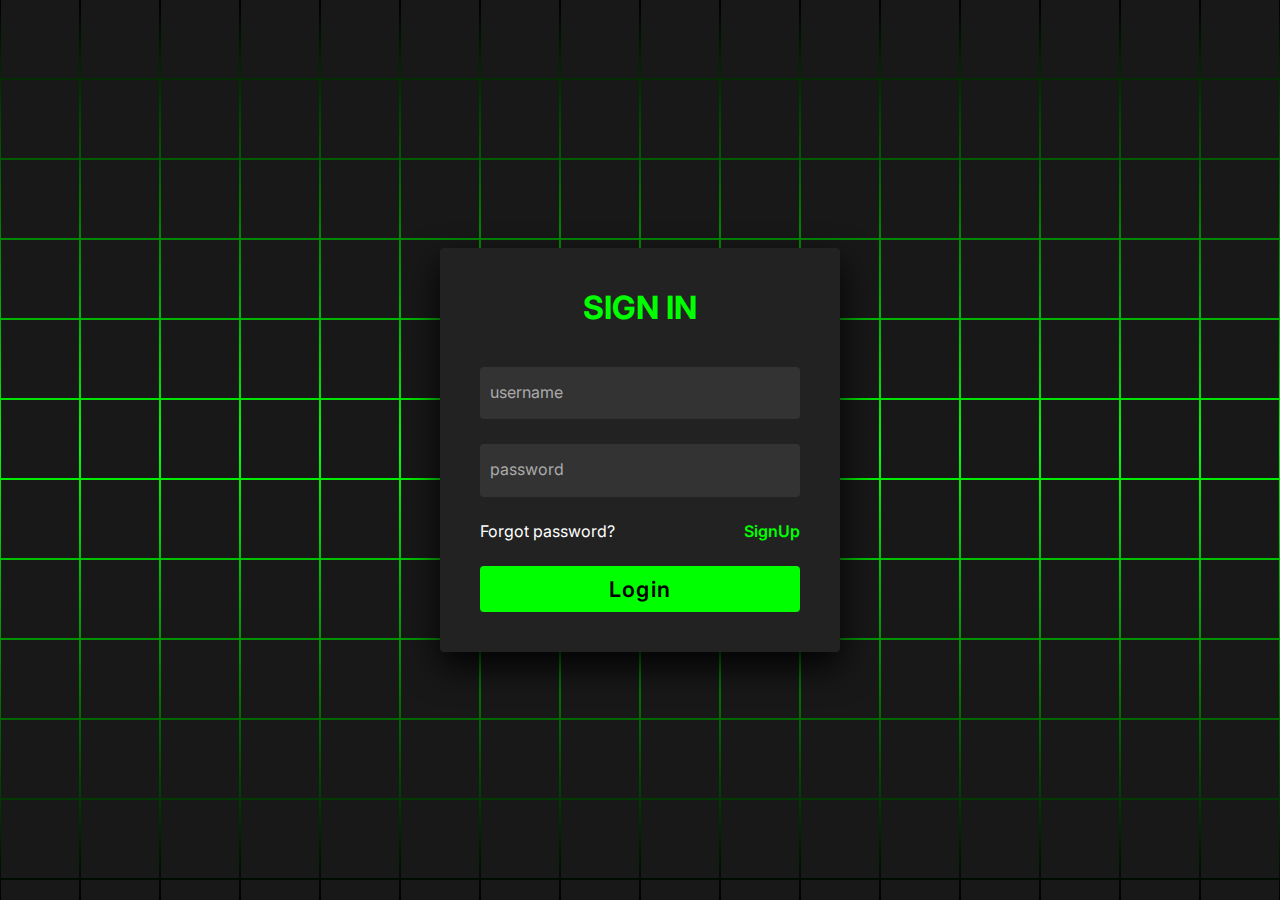
<file: index.html>
<!DOCTYPE html>
<html lang="en">
  <head>
    <meta charset="UTF-8" />
    <meta name="viewport" content="width=device-width, initial-scale=1.0" />
    <title>Hacker Login</title>
    <link rel="stylesheet" href="style.css" />
  </head>
  <body>
    <section>
      <span></span>
      <span></span>
      <span></span>
      <span></span>
      <span></span>
      <span></span>
      <span></span>
      <span></span>
      <span></span>
      <span></span>
      <span></span>
      <span></span>
      <span></span>
      <span></span>
      <span></span>
      <span></span>
      <span></span>
      <span></span>
      <span></span>
      <span></span>
      <span></span>
      <span></span>
      <span></span>
      <span></span>
      <span></span>
      <span></span>
      <span></span>
      <span></span>
      <span></span>
      <span></span>
      <span></span>
      <span></span>
      <span></span>
      <span></span>
      <span></span>
      <span></span>
      <span></span>
      <span></span>
      <span></span>
      <span></span>
      <span></span>
      <span></span>
      <span></span>
      <span></span>
      <span></span>
      <span></span>
      <span></span>
      <span></span>
      <span></span>
      <span></span>
      <span></span>
      <span></span>
      <span></span>
      <span></span>
      <span></span>
      <span></span>
      <span></span>
      <span></span>
      <span></span>
      <span></span>
      <span></span>
      <span></span>
      <span></span>
      <span></span>
      <span></span>
      <span></span>
      <span></span>
      <span></span>
      <span></span>
      <span></span>
      <span></span>
      <span></span>
      <span></span>
      <span></span>
      <span></span>
      <span></span>
      <span></span>
      <span></span>
      <span></span>
      <span></span>
      <span></span>
      <span></span>
      <span></span>
      <span></span>
      <span></span>
      <span></span>
      <span></span>
      <span></span>
      <span></span>
      <span></span>
      <span></span>
      <span></span>
      <span></span>
      <span></span>
      <span></span>
      <span></span>
      <span></span>
      <span></span>
      <span></span>
      <span></span>
      <span></span>
      <span></span>
      <span></span>
      <span></span>
      <span></span>
      <span></span>
      <span></span>
      <span></span>
      <span></span>
      <span></span>
      <span></span>
      <span></span>
      <span></span>
      <span></span>
      <span></span>
      <span></span>
      <span></span>
      <span></span>
      <span></span>
      <span></span>
      <span></span>
      <span></span>
      <span></span>
      <span></span>
      <span></span>
      <span></span>
      <span></span>
      <span></span>
      <span></span>
      <span></span>
      <span></span>
      <span></span>
      <span></span>
      <span></span>
      <span></span>
      <span></span>
      <span></span>
      <span></span>
      <span></span>
      <span></span>
      <span></span>
      <span></span>
      <span></span>
      <span></span>
      <span></span>
      <span></span>
      <span></span>
      <span></span>
      <span></span>
      <span></span>
      <span></span>
      <span></span>
      <span></span>
      <span></span>
      <span></span>
      <span></span>
      <span></span>
      <span></span>
      <span></span>
      <span></span>
      <span></span>
      <span></span>
      <span></span>
      <span></span>
      <span></span>
      <span></span>
      <span></span>
      <span></span>
      <span></span>
      <span></span>
      <span></span>
      <span></span>
      <span></span>
      <span></span>
      <span></span>
      <span></span>
      <span></span>
      <span></span>
      <span></span>
      <span></span>
      <span></span>
      <span></span>
      <span></span>
      <span></span>
      <span></span>
      <span></span>
      <span></span>
      <span></span>
      <span></span>
      <span></span>
      <span></span>
      <span></span>
      <span></span>
      <span></span>
      <span></span>
      <span></span>
      <span></span>
      <span></span>
      <span></span>
      <span></span>
      <span></span>
      <span></span>
      <span></span>
      <span></span>
      <span></span>
      <span></span>
      <span></span>
      <span></span>
      <span></span>
      <span></span>
      <span></span>
      <span></span>
      <span></span>
      <span></span>
      <span></span>
      <span></span>
      <span></span>
      <span></span>
      <span></span>
      <span></span>
      <span></span>
      <span></span>
      <span></span>
      <span></span>
      <span></span>
      <span></span>
      <span></span>
      <span></span>
      <span></span>
      <span></span>
      <span></span>
      <span></span>
      <span></span>
      <span></span>
      <span></span>
      <span></span>
      <span></span>
      <span></span>
      <span></span>
      <span></span>
      <span></span>
      <span></span>
      <span></span>
      <span></span>
      <span></span>
      <span></span>
      <span></span>
      <span></span>
      <span></span>
      <span></span>
      <span></span>
      <span></span>
      <span></span>
      <span></span>
      <span></span>
      <span></span>
      <span></span>
      <span></span>
      <span></span>
      <span></span>

      <div class="form-container">
        <div class="content">
          <h2>Sign In</h2>
          <form action="#">
            <div class="input-box">
              <input type="text" required />
              <i>username</i>
            </div>
            <div class="input-box">
              <input type="password" required />
              <i>password</i>
            </div>
            <div class="links">
                <a href="#">Forgot password?</a>
                <a href="../hacker login/signup.html">SignUp</a>
            </div>
            <div class="input-box">
                <input type="submit" value="Login">
            </div>
          </form>
        </div>
      </div>
    </section>
  </body>
</html>
</file>
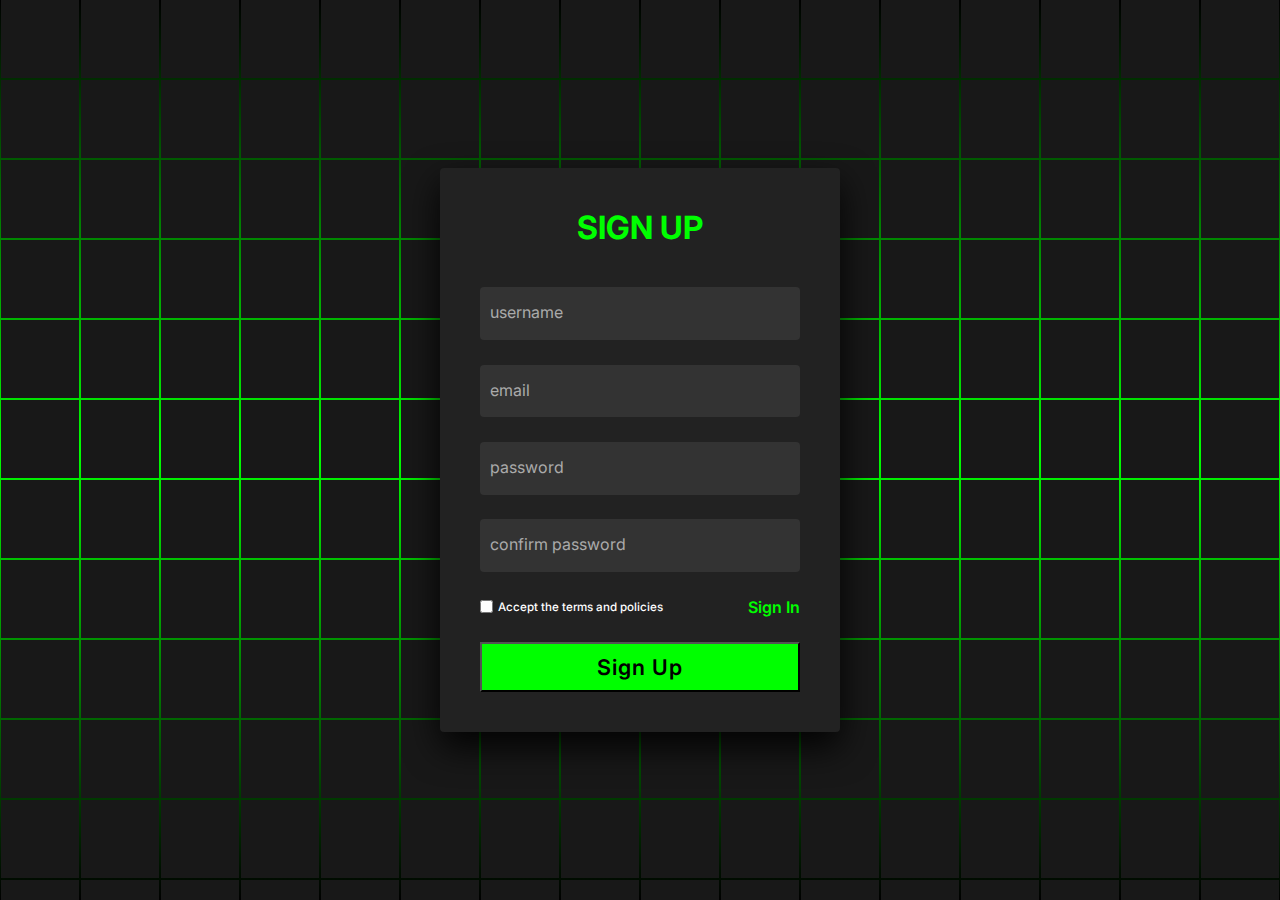
<file: signup.html>
<!DOCTYPE html>
<html lang="en">
  <head>
    <meta charset="UTF-8" />
    <meta
      name="viewport"
      content="width=
    , initial-scale=1.0"
    />
    <title>SignUp</title>
    <link rel="stylesheet" href="style.css" />
  </head>
  <body>
    <section>
      <span></span>
      <span></span>
      <span></span>
      <span></span>
      <span></span>
      <span></span>
      <span></span>
      <span></span>
      <span></span>
      <span></span>
      <span></span>
      <span></span>
      <span></span>
      <span></span>
      <span></span>
      <span></span>
      <span></span>
      <span></span>
      <span></span>
      <span></span>
      <span></span>
      <span></span>
      <span></span>
      <span></span>
      <span></span>
      <span></span>
      <span></span>
      <span></span>
      <span></span>
      <span></span>
      <span></span>
      <span></span>
      <span></span>
      <span></span>
      <span></span>
      <span></span>
      <span></span>
      <span></span>
      <span></span>
      <span></span>
      <span></span>
      <span></span>
      <span></span>
      <span></span>
      <span></span>
      <span></span>
      <span></span>
      <span></span>
      <span></span>
      <span></span>
      <span></span>
      <span></span>
      <span></span>
      <span></span>
      <span></span>
      <span></span>
      <span></span>
      <span></span>
      <span></span>
      <span></span>
      <span></span>
      <span></span>
      <span></span>
      <span></span>
      <span></span>
      <span></span>
      <span></span>
      <span></span>
      <span></span>
      <span></span>
      <span></span>
      <span></span>
      <span></span>
      <span></span>
      <span></span>
      <span></span>
      <span></span>
      <span></span>
      <span></span>
      <span></span>
      <span></span>
      <span></span>
      <span></span>
      <span></span>
      <span></span>
      <span></span>
      <span></span>
      <span></span>
      <span></span>
      <span></span>
      <span></span>
      <span></span>
      <span></span>
      <span></span>
      <span></span>
      <span></span>
      <span></span>
      <span></span>
      <span></span>
      <span></span>
      <span></span>
      <span></span>
      <span></span>
      <span></span>
      <span></span>
      <span></span>
      <span></span>
      <span></span>
      <span></span>
      <span></span>
      <span></span>
      <span></span>
      <span></span>
      <span></span>
      <span></span>
      <span></span>
      <span></span>
      <span></span>
      <span></span>
      <span></span>
      <span></span>
      <span></span>
      <span></span>
      <span></span>
      <span></span>
      <span></span>
      <span></span>
      <span></span>
      <span></span>
      <span></span>
      <span></span>
      <span></span>
      <span></span>
      <span></span>
      <span></span>
      <span></span>
      <span></span>
      <span></span>
      <span></span>
      <span></span>
      <span></span>
      <span></span>
      <span></span>
      <span></span>
      <span></span>
      <span></span>
      <span></span>
      <span></span>
      <span></span>
      <span></span>
      <span></span>
      <span></span>
      <span></span>
      <span></span>
      <span></span>
      <span></span>
      <span></span>
      <span></span>
      <span></span>
      <span></span>
      <span></span>
      <span></span>
      <span></span>
      <span></span>
      <span></span>
      <span></span>
      <span></span>
      <span></span>
      <span></span>
      <span></span>
      <span></span>
      <span></span>
      <span></span>
      <span></span>
      <span></span>
      <span></span>
      <span></span>
      <span></span>
      <span></span>
      <span></span>
      <span></span>
      <span></span>
      <span></span>
      <span></span>
      <span></span>
      <span></span>
      <span></span>
      <span></span>
      <span></span>
      <span></span>
      <span></span>
      <span></span>
      <span></span>
      <span></span>
      <span></span>
      <span></span>
      <span></span>
      <span></span>
      <span></span>
      <span></span>
      <span></span>
      <span></span>
      <span></span>
      <span></span>
      <span></span>
      <span></span>
      <span></span>
      <span></span>
      <span></span>
      <span></span>
      <span></span>
      <span></span>
      <span></span>
      <span></span>
      <span></span>
      <span></span>
      <span></span>
      <span></span>
      <span></span>
      <span></span>
      <span></span>
      <span></span>
      <span></span>
      <span></span>
      <span></span>
      <span></span>
      <span></span>
      <span></span>
      <span></span>
      <span></span>
      <span></span>
      <span></span>
      <span></span>
      <span></span>
      <span></span>
      <span></span>
      <span></span>
      <span></span>
      <span></span>
      <span></span>
      <span></span>
      <span></span>
      <span></span>
      <span></span>
      <span></span>
      <span></span>
      <span></span>
      <span></span>
      <span></span>
      <span></span>
      <span></span>
      <span></span>
      <span></span>
      <span></span>
      <span></span>
      <span></span>
      <span></span>
      <span></span>
      <span></span>
      <span></span>
      <div class="form-container signup-box">
        <div class="content">
          <h2>Sign Up</h2>
          <form action="#">
            <div class="input-box">
              <input type="text" required />
              <i>username</i>
            </div>
            <div class="input-box">
              <input type="email" required />
              <i>email</i>
            </div>
            <div class="input-box">
              <input type="password" required />
              <i>password</i>
            </div>
            <div class="input-box">
              <input type="password" required />
              <i>confirm password</i>
            </div>
            <div class="links">
              <div class="terms">
                <input type="checkbox" />
                <p>Accept the terms and policies</p>
              </div>
              <a href="/hacker login/index.html" class="a">Sign In</a>
            </div>
            <input type="submit" value="Sign Up" />
          </form>
        </div>
      </div>
    </section>
  </body>
</html>
</file>
<file: style.css>
@import url('https://fonts.googleapis.com/css2?family=Inter:wght@100;200;300;400;500;600;700;800;900&display=swap');

* {
  margin: 0;
  padding: 0;
  box-sizing: border-box;
  font-family:  "Inter", sans-serif;
}

body {
  display: flex;
  justify-content: center;
  align-items: center;
  min-height: 100vh;
  background-color: #000;
}

section {
  position: absolute;
  width: 100vw;
  height: 100vh;
  display: flex;
  justify-content: center;
  align-items: center;
  gap: 2px;
  flex-wrap: wrap;
  overflow: hidden;
}

/*
===========================
  Animated gradient effects
===========================
*/
section::before {
  content: "";
  position: absolute;
  width: 100%;
  height: 100%;
  background: linear-gradient(#000, #0f0, #000);
  animation: animate 5s linear infinite;
}

@keyframes animate {
    0% {
        transform: translateY(-100%);
    }
    100% {
        transform: translateY(100%);
    }
}

/*
===========================
  styling for indiiual span
===========================
*/
span {
    position: relative;
    display: block;
    width: calc(6.25vw - 2px);
    height: calc(6.25vw - 2px);
    background: #181818;
    z-index: 2;
    transition: 1.5s;
}
section span:hover {
    background: #0f0;
    transition: 0s;
}

/*
===========================
  form styling
===========================
*/
.form-container {
    position: absolute;
    width: 25rem;
    background: #222;
    z-index: 5;
    display: flex;
    justify-content: center;
    align-items: center;
    padding: 2.5rem;
    border-radius: 0.25rem;
    box-shadow: 0 15px 35px rgba(0, 0, 0, 0.9);
}

.content {
    position: relative;
    width: 100%;
    display: flex;
    justify-content: center;
    align-items: center;
    flex-direction: column;
    gap: 2.5rem;
}

h2 {
    font-size: 2rem;
    color: #0f0;
    text-transform: uppercase;
}

form {
    width: 100%;
    display: flex;
    flex-direction: column;
    gap: 1.56rem;
}

.input-box {
    position: relative;
    width: 100%;
}

.input-box input {
    position: relative;
    width: 100%;
    background: #333;
    border: none;
    outline: none;
    padding: 25px 10px 7.5px;
    border-radius: 4px;
    color: #fff;
    font-weight: 500;
    font-size: 1em;
}

i {
    position: absolute;
    left: 0;
    padding: 0.938rem 0.625rem;
    font-style: normal;
    color: #aaa;
    transition: 0.5s;
    pointer-events: none;
}

.input-box input:focus ~ i,
.input-box input:valid ~ i {
    transform: translateY(-0.469rem);
    font-size: 0.8em;
    color: #fff;
}

.links {
    position: relative;
    width: 100%;
    display: flex;
    justify-content: space-between;
    align-items: center;
}

.links a {
    text-decoration: none;
    color: #fff;
    transition: filter 0.3s;
}

.links a:nth-child(2) {
    color: #0f0;
    font-weight: 600;
    transition: filter 0.3s;
}
.links a:hover {
    filter: opacity(0.7);
}

input[type="submit"] {
    padding: 0.625rem;
    background: #0f0;
    color: #000;
    font-weight: 600;
    font-size: 1.35em;
    letter-spacing: 0.05em;
    cursor: pointer;
}

input[type="submit"]:active {
    opacity: 0.6;
}

/*
===========================
  media queries
===========================
*/
@media (max-width: 900px) {
    body {
        width: 100%;
        padding: 1.25rem;
    }
    section span {
        width: calc(10vw - 2px);
        height: calc(10vw - 2px);
    }
    
}
    @media (max-width: 600px) {
        section span {
            width: calc(20vw - 2px);
            height: calc(20vw - 2px);
        }
        .form-container {
            width: 20rem;
        }
        .terms input[type="checkbox"] {
            width: 0.625rem;
            height: 0.625rem;
        }
        .terms p {
            font-size: 0.62rem;
        }
}


/*
===========================
  sign up page styling
===========================
*/
.terms {
    display: flex;
    gap: 0.325rem;
    align-items: center;
}
p {
    color: #fff;
    font-size: 0.725em;
    font-weight: 500;
}

.links .a {
    color: #0f0;
    font-weight: 600;
    transition: filter 0.3s;
}
</file>
